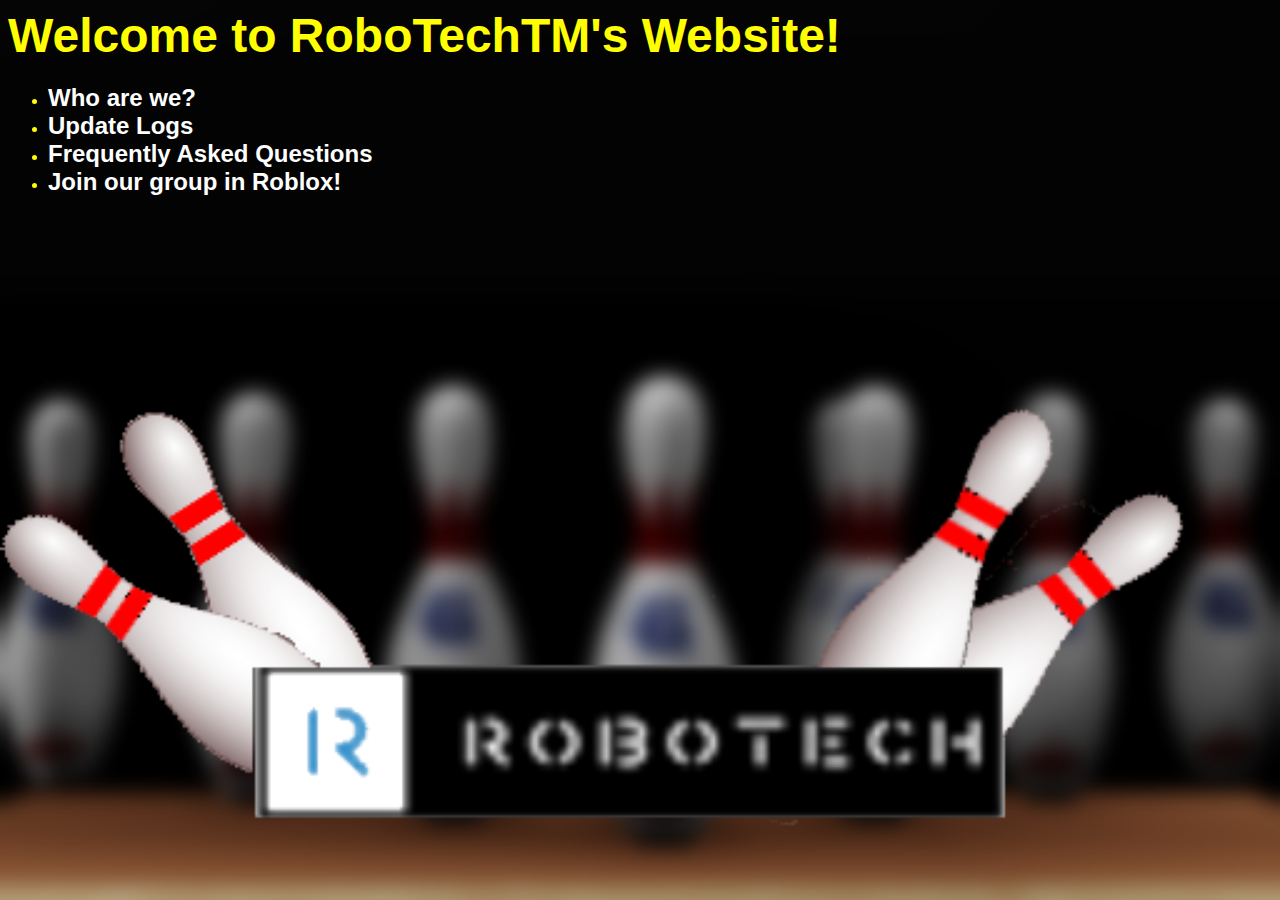
<file: index.html>
<link rel="stylesheet" type="text/css" href="app.css">

<!DOCTYPE html>
<html>
<style>
body {
  background-image: url('ROBOTECHLOGO.png');
  background-repeat: no-repeat;
  background-attachment: fixed;  
  background-size: cover;
}
</style>
<head>
	<title>Index</title>
</head>
<body>
	<h1><font color ="yellow"><font size =  "40">Welcome to RoboTechTM's Website!</font></h1>
	<ul>
		<li><a href="Who.html" style = "color: white " ><b><font size = "5">Who are we?</font></b></a> </li>
		<li><a href="update.html" style = "color: white"><font size = "5"><b>Update Logs</font></b></a></li>
		<li><a href="FAQ.html" style = "color: white"><font size = "5"><b>Frequently Asked Questions</font></b></a></li>
		<li><a href="https://www.roblox.com/groups/5197196/RoboTech-TM#!/about" style = "color: white"><font size = "5"><b>Join our group in Roblox!</font></b></a></li>
	</ul>



</body>
</html>
</file>
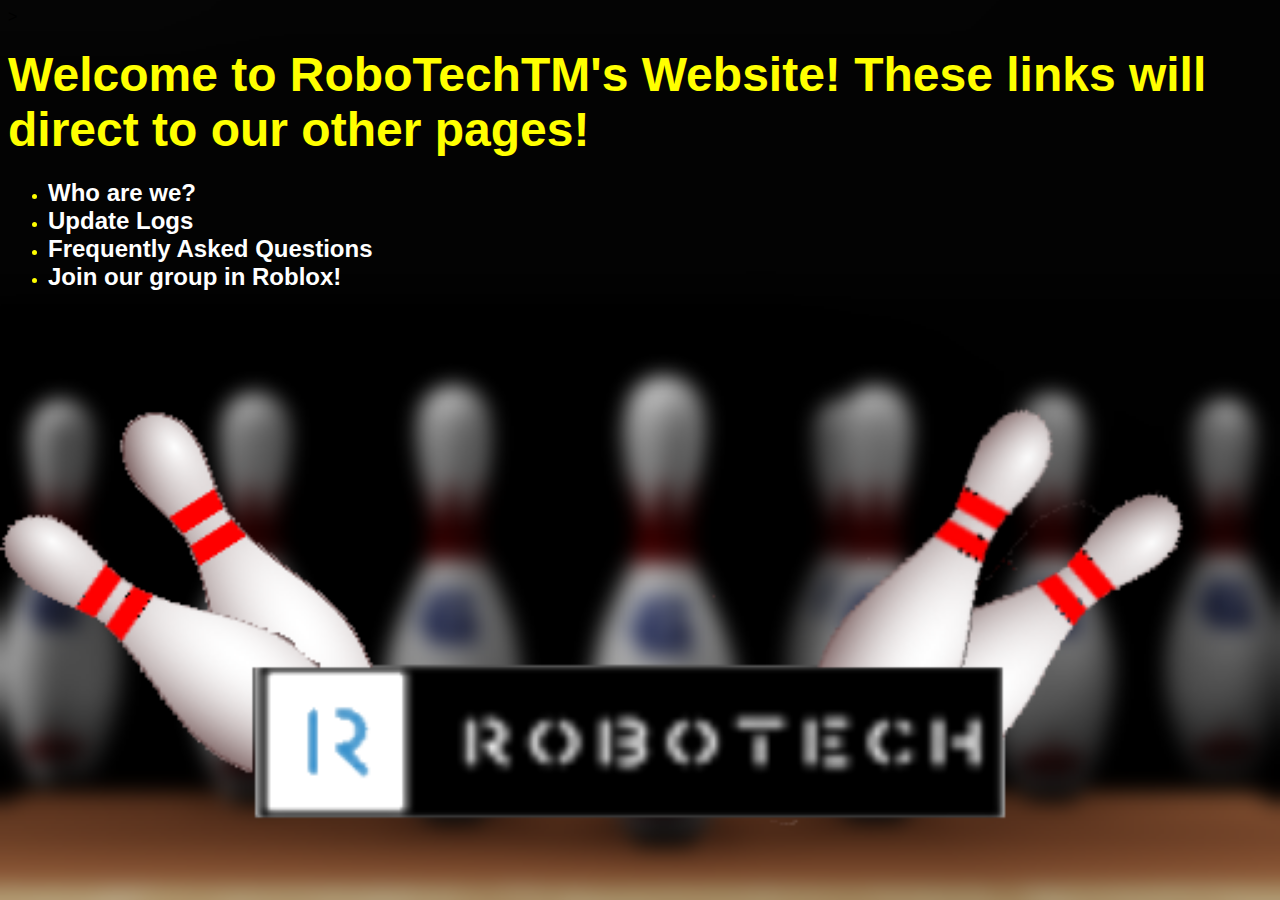
<file: Index.html>
<link rel="stylesheet" type="text/css" href="app.css">

<!DOCTYPE html>
<html>
<style>
body {
  background-image: url('ROBOTECHLOGO.png');
  background-repeat: no-repeat;
  background-attachment: fixed;  
  background-size: cover;
}
</style>>
<head>
	<title>Index</title>
</head>
<body>
	<h1><font color ="yellow"><font size =  "40">Welcome to RoboTechTM's Website! These links will direct to our other pages!</font></h1>
	<ul>
		<li><a href="Who.html" style = "color: white " ><b><font size = "5">Who are we?</font></b></a> </li>
		<li><a href="update.html" style = "color: white"><font size = "5"><b>Update Logs</font></b></a></li>
		<li><a href="FAQ.html" style = "color: white"><font size = "5"><b>Frequently Asked Questions</font></b></a></li>
		<li><a href="https://www.roblox.com/groups/5197196/RoboTech-TM#!/about" style = "color: white"><font size = "5"><b>Join our group in Roblox!</font></b></a></li>
	</ul>



</body>
</html>
</file>
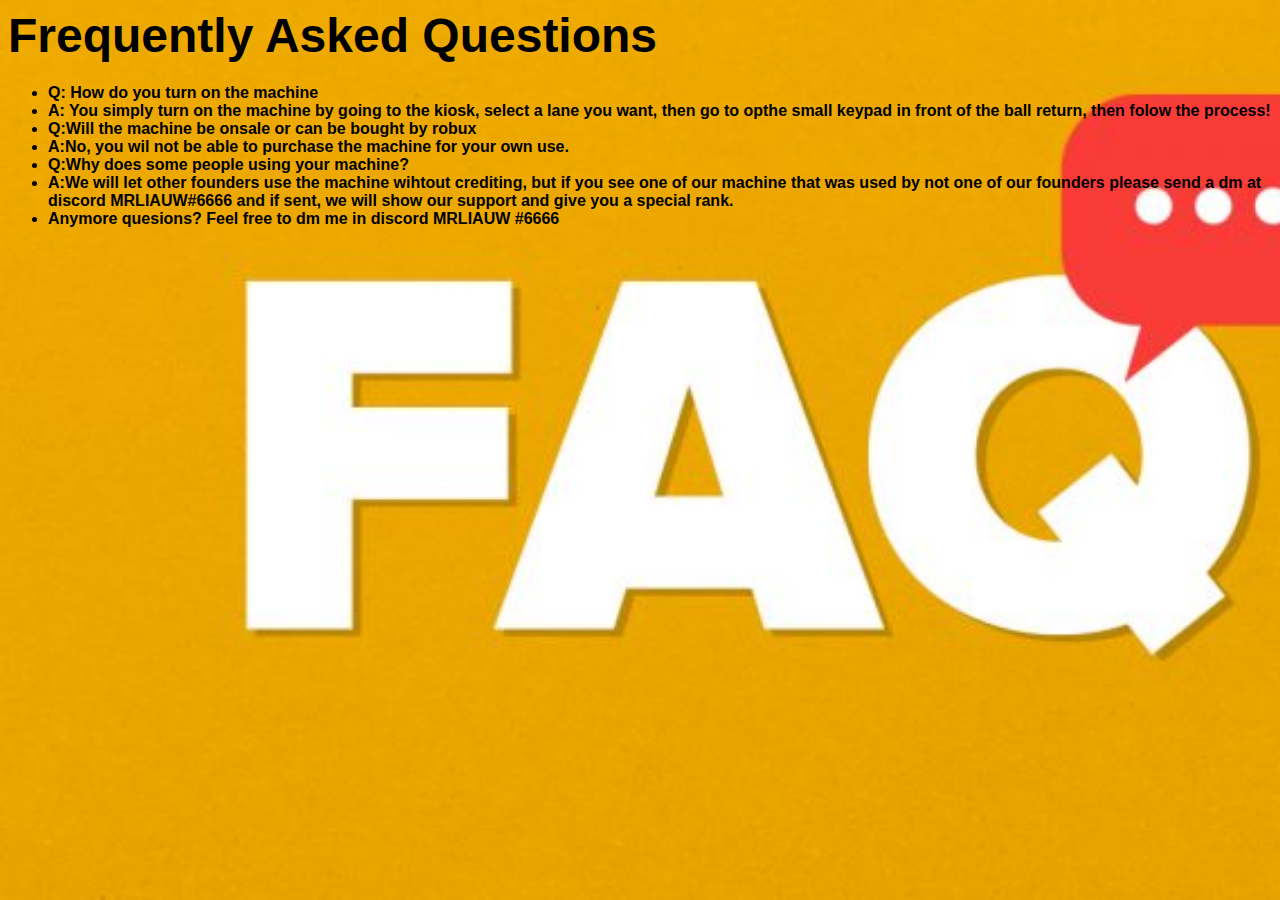
<file: FAQ.html>
<link rel="stylesheet" type="text/css" href="app.css">

<!DOCTYPE html>
<html>
<style>
body {
  background-image: url('FAQ.jpg');
  background-repeat: no-repeat;
  background-attachment: fixed;  
  background-size: cover;
}
</style>
<head>
	<title>Frequently Asked Questions</title>
</head>
<body>
	<h1><font color ="Black"><font size =  "40">Frequently Asked Questions</font></h1>
	<ul>
		<li><b>Q: How do you turn on the machine</b></li>
		<li><b>A: You simply turn on the machine by going to the kiosk, select a lane you want, then go to opthe small keypad in front of the ball return, then folow the process!</b></li>
		<li><b>Q:Will the machine be onsale or can be bought by robux</b></li>
		<li><b>A:No, you wil not be able to purchase the machine for your own use.</b></li>
		<li><b>Q:Why does some people using your machine?</b></li>
		<li><b>A:We will let other founders use the machine wihtout crediting, but if you see one of our machine that was used by not one of our founders please send a dm at discord MRLIAUW#6666 and if sent, we will show our support and give you a special rank.</b></li>
		<li><b>Anymore quesions? Feel free to dm me in discord MRLIAUW #6666</b></li>
		</ul>



</body>
</html>
</file>
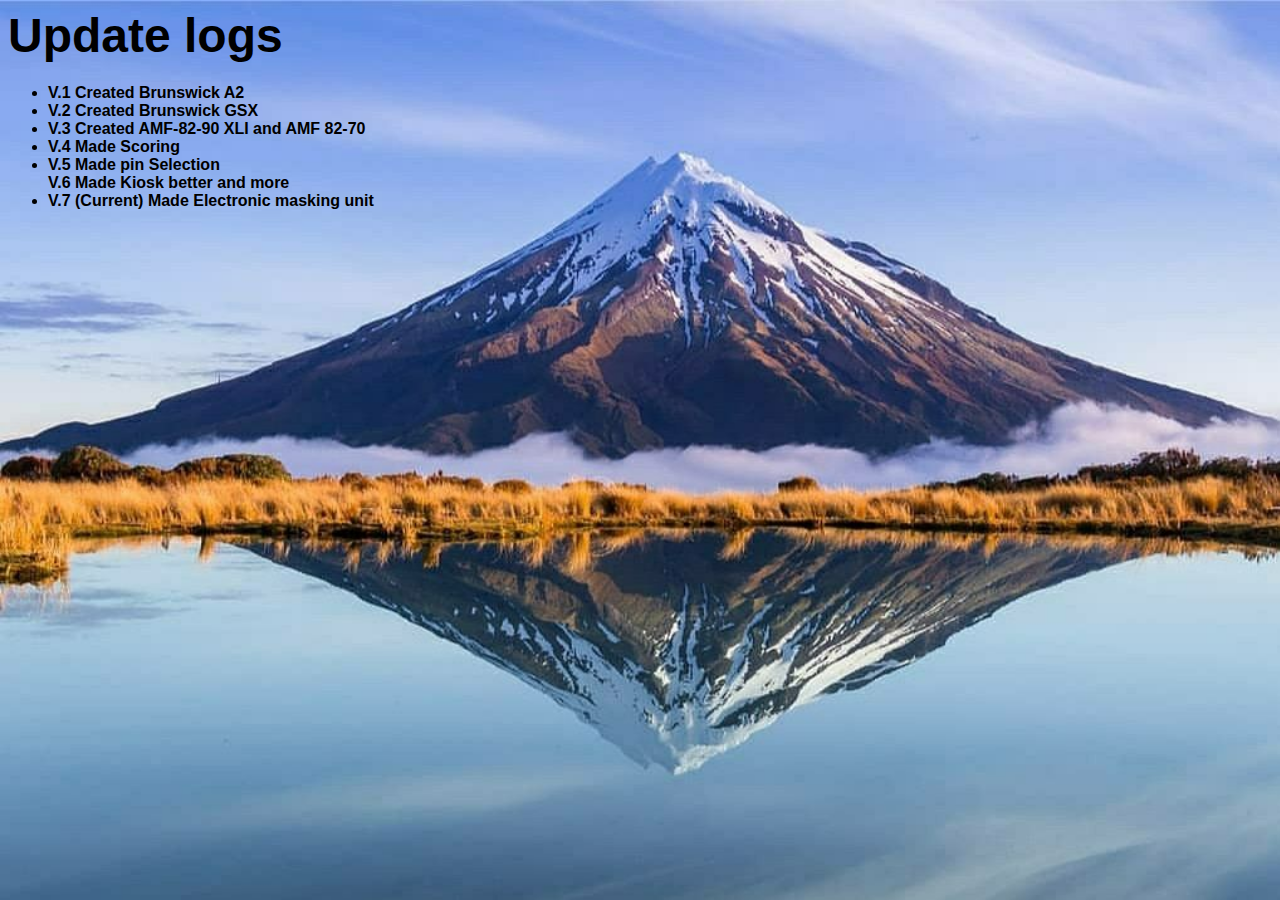
<file: update.html>
<link rel="stylesheet" type="text/css" href="app.css">

<!DOCTYPE html>
<html>
<style>
body {
  background-image: url('ROBO3.jpg');
  background-repeat: no-repeat;
  background-attachment: fixed;  
  background-size: cover;
}
</style>
<head>
	<title>Update Log</title>
</head>
<body>
	<h1><font color ="Black"><font size =  "40">Update logs</font></h1>
	<ul>
		<li><b>V.1 Created Brunswick A2</b></li>
		<li><b>V.2 Created Brunswick GSX</b></li>
		<li><b>V.3 Created AMF-82-90 XLI and AMF 82-70</b></li>
		<li><b>V.4 Made Scoring</b></li>
		<li><b>V.5 Made pin Selection</b></li>
		<l1><b>V.6 Made Kiosk better and more</b></l1>
		<li><b>V.7 (Current) Made Electronic masking unit</b></li>
	</ul>



</body>
</html>
</file>
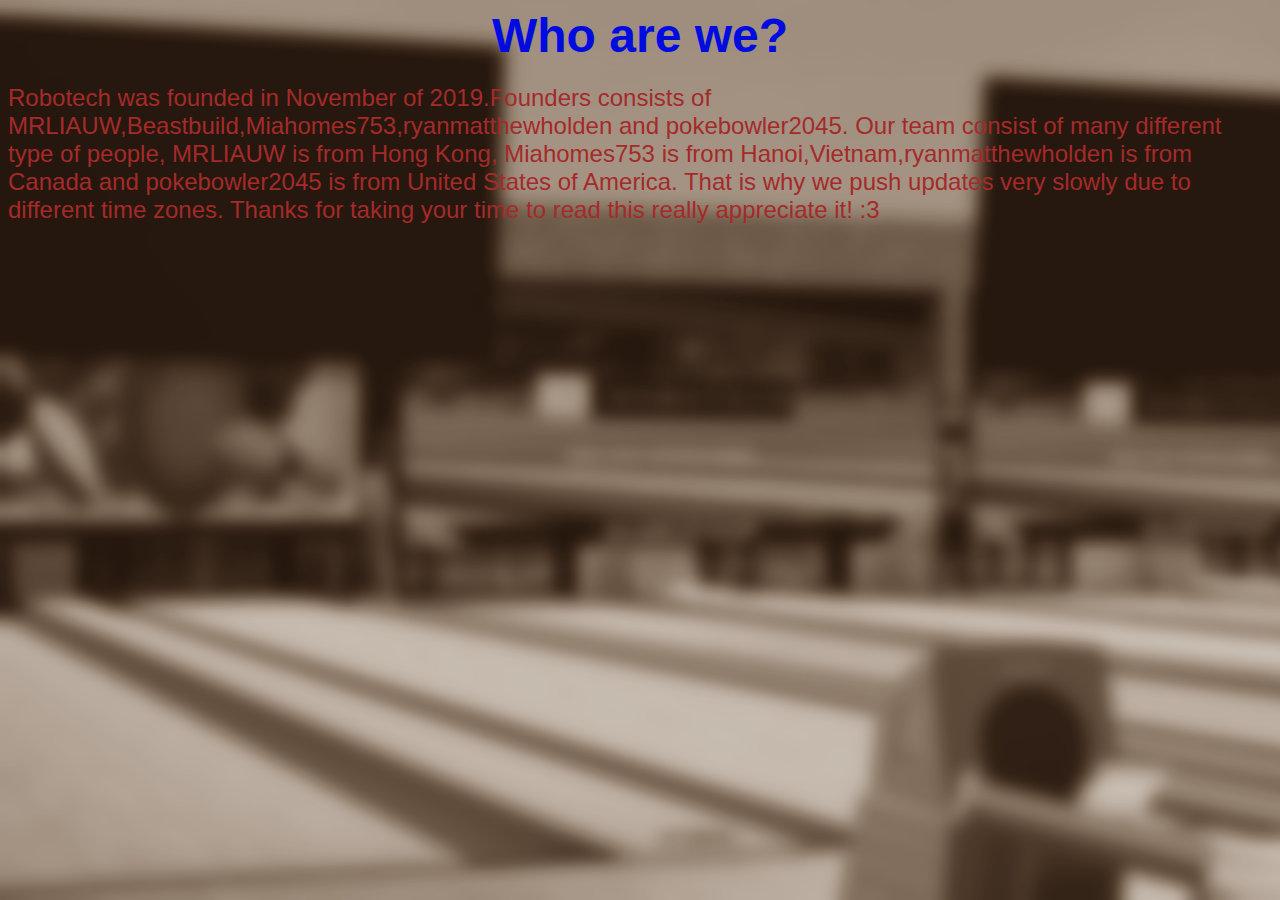
<file: Who.html>
<link rel="stylesheet" type="text/css" href="app.css">

<!DOCTYPE html>
<html>
<style>
body {
  background-image: url('Robo2.png');
  background-repeat: no-repeat;
  background-attachment: fixed;  
  background-size: cover;
}
</style>
<head>
	<title>Who are we?</title>
</head>
<body>
	<h1><font color ="light blue"><font size = "20"><center> Who are we? </font></center></h1></font>
	<p><font color = "brown"> <font size = 5>Robotech was founded in November of 2019.Founders consists of MRLIAUW,Beastbuild,Miahomes753,ryanmatthewholden and pokebowler2045. Our team consist of many different type of people, MRLIAUW is from Hong Kong, Miahomes753 is from Hanoi,Vietnam,ryanmatthewholden is from Canada and pokebowler2045 is from United States of America. That is why we push updates very slowly due to different time zones. Thanks for taking your time to read this really appreciate it! :3</p></font></font>



</body>
</html>
</file>
<file: app.css>
*{
	font-family: sans-serif;
}

table{
	font-family: sans-serif;
	text-decoration: none;
}

a {
text-decoration: none;
}
</file>
